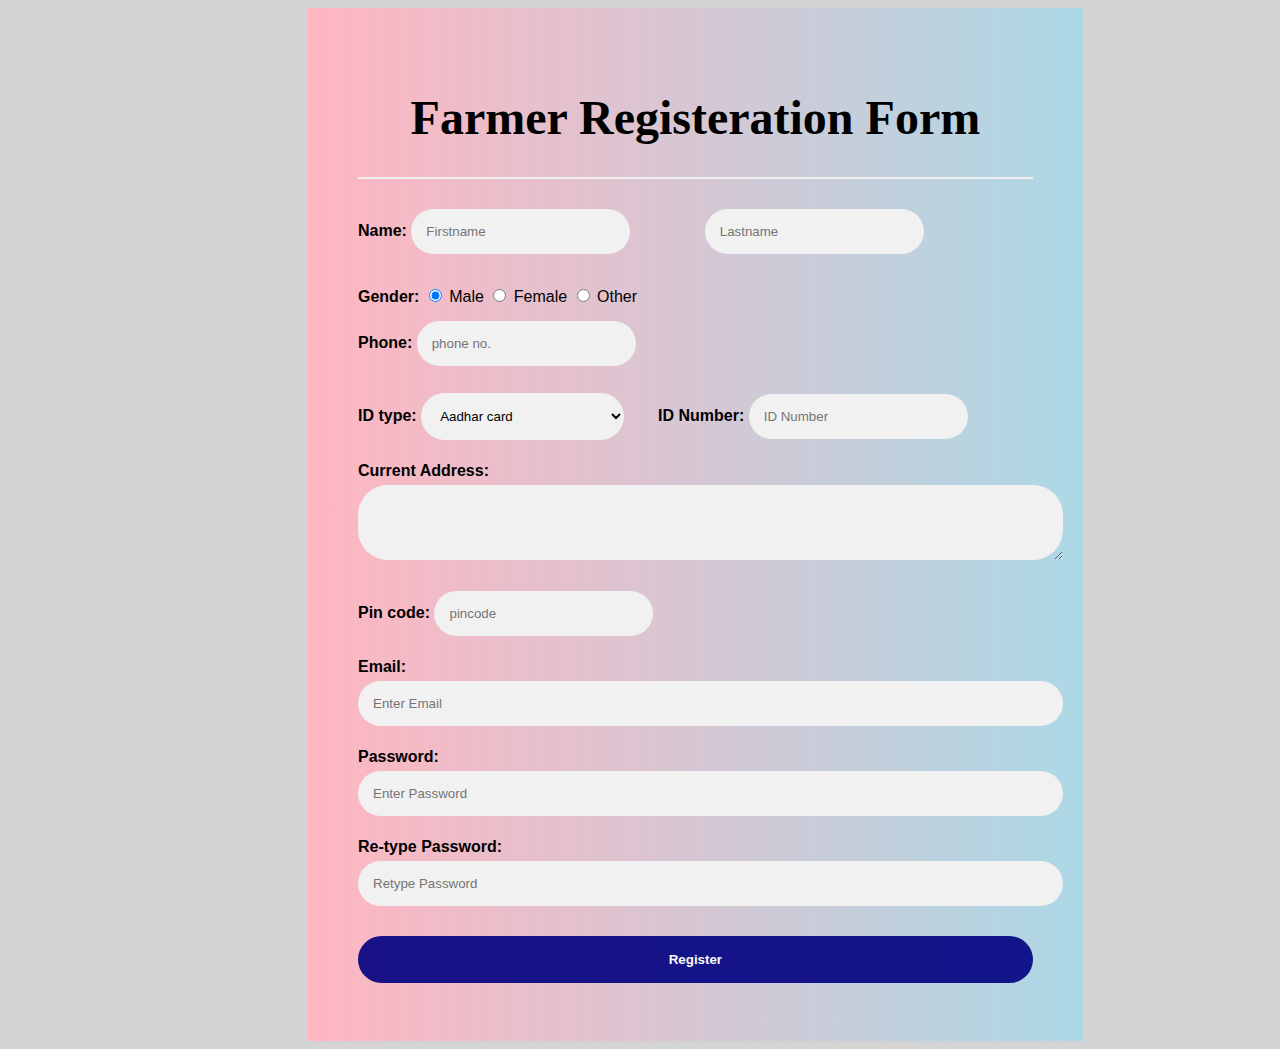
<file: formerreg.html>
<!DOCTYPE html>  
<html>  
<head>  
<meta name="viewport" content="width=device-width, initial-scale=1">  
<style>  
body{  
  font-family: Calibri, Helvetica, sans-serif;  
  background-color:lightgray;
  padding-left: 300px;  
}  
.container {  
    width: 70%;
    padding: 50px;  
    background-image: linear-gradient(to right, lightpink,lightblue);
}  
#too
{
    width: 30%;  
padding: 15px;  
margin: 5px 0 22px 0;  
display: inline-block;  
border: none;  
background: #f1f1f1; 
border-radius: 30px;
}
.some
{
width: 30%;  
padding: 15px;  
margin: 5px 0 22px 0;  
display: inline-block;  
border: none;  
background: #f1f1f1; 
border-radius: 30px; 
}
input[type=text]
{
  width: 28%;  
  padding: 15px;  
  margin: 5px 0 22px 0;  
  display: inline-block;  
  border: none;  
  background: #f1f1f1; 
  border-radius: 30px;
}  
 input[type=password],input[type=number],input[type=email], textarea {  
  width: 100%;  
  padding: 15px;  
  margin: 5px 0 22px 0;  
  display: inline-block;  
  border: none;  
  background: #f1f1f1; 
  border-radius: 30px; 
}  
input[type=text]:focus, input[type=password]:focus, input[type=email]:focus, input[type=number]:focus,textarea:focus {    
  outline: 2px solid blue;  
} 
#foo
{
    padding-left: 30px;
} 
 div {  
            padding: 10px 0;  
         }  
hr {  
  border: 1px solid #f1f1f1;  
  margin-bottom: 25px;  
}  
.registerbtn { 
border-radius: 30px;
  background-color: navy;  
  color: white;  
  padding: 16px 20px;  
  margin: 8px 0;  
  border: none;  
  cursor: pointer;  
  width: 100%;  
  opacity: 0.9;  
}  
.registerbtn:hover {  
  opacity: 1;  
}  
h1
{
    font-family:'Times New Roman', Times, serif;
    font-size: 300%;
}
</style>  
</head>  
<body>  
<form>  
  <div class="container">  
  <center>  <h1> Farmer Registeration Form</h1> </center>  
  <hr>  
  <label><b>Name:</b></label>  
<input type="text"class="some" name="firstname" placeholder= "Firstname" size="15" required />    
<label style="padding-right:70px;"></label> 
<input type="text" class="some" name="lastname" placeholder="Lastname" size="15"required />     
<div>  
<label><b>Gender:</b> 
</label>  
<input type="radio" value="Male" name="gender" checked > Male   
<input type="radio" value="Female" name="gender"> Female   
<input type="radio" value="Other" name="gender"> Other  
  
</div>  
<label>   
<b>Phone:</b>  
</label>  
<input type="text" name="phone" placeholder="phone no." size="10"/ required maxlength="10"><br>
<label for="types"><b>ID type:</b></label>
<select name="types" id="too">
    <option value="Aadhar card">Aadhar card</option>
    <option value="PAN card">PAN card</option>
    <option value="Voter ID">Voter ID</option>
</select>
<label id="foo"><b>ID Number:</b></label>
<input type="text" name="idnum" placeholder="ID Number" required><br>
<b>Current Address:</b>  
<textarea cols="80" rows="3" placeholder="Current Address" value="address" required>  
</textarea><br> 
<label><b>Pin code:</b></label>
<input type="text" name="pin" placeholder="pincode" required><br>
 <label for="email"><b>Email:</b></label>  
 <input type="email" placeholder="Enter Email" name="email" required>  
  
    <label for="psw"><b>Password:</b></label>  
    <input type="password" placeholder="Enter Password" name="psw" required>  
  
    <label for="psw-repeat"><b>Re-type Password:</b></label>  
    <input type="password" placeholder="Retype Password" name="psw-repeat" required>  
    <button type="submit" class="registerbtn"><b>Register</b></button>    
</form>  
</body>  
</html>
</file>
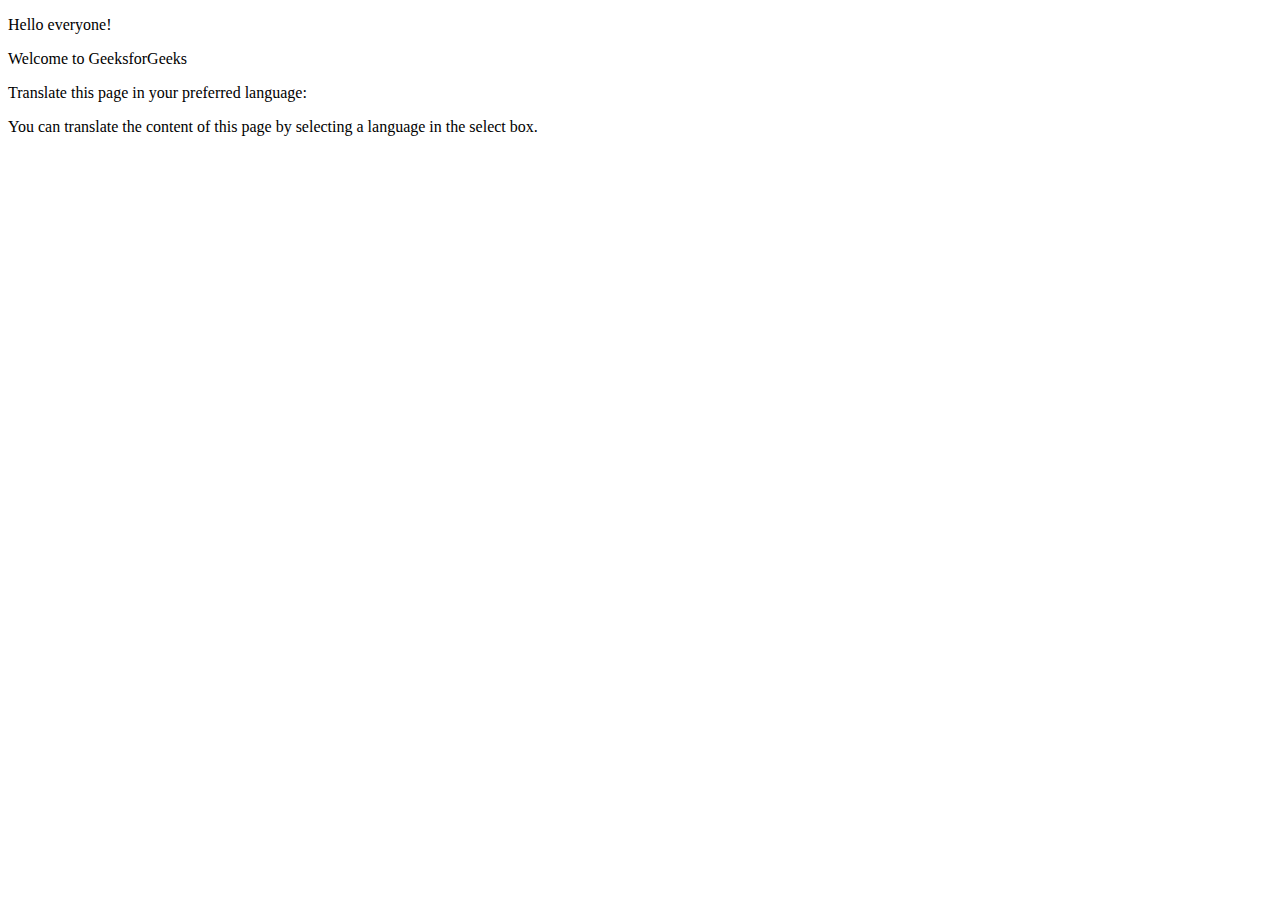
<file: google.html>
<!DOCTYPE html>
<html lang="en-US">

<head>
 <title>
  How To Add Google Translate
  Button On Your Webpage ?
 </title>
</head>

<body>
 <p>Hello everyone!</p>
 <p>Welcome to GeeksforGeeks</p>
 
 <p>
  Translate this page in
  your preferred language:
 </p>
 
 <div id="google_translate_element"></div>
 
 <script type="text/javascript">
  function googleTranslateElementInit() {
   new google.translate.TranslateElement(
    {pageLanguage: 'en'},
    'google_translate_element'
   );
  }
 </script>
 
 <script type="text/javascript" src=
"https://translate.google.com/translate_a/element.js?
  cb=googleTranslateElementInit">
 </script>
 
 <p>
  You can translate the content of this
  page by selecting a language in the
  select box.
 </p>
</body>

</html>
</file>
